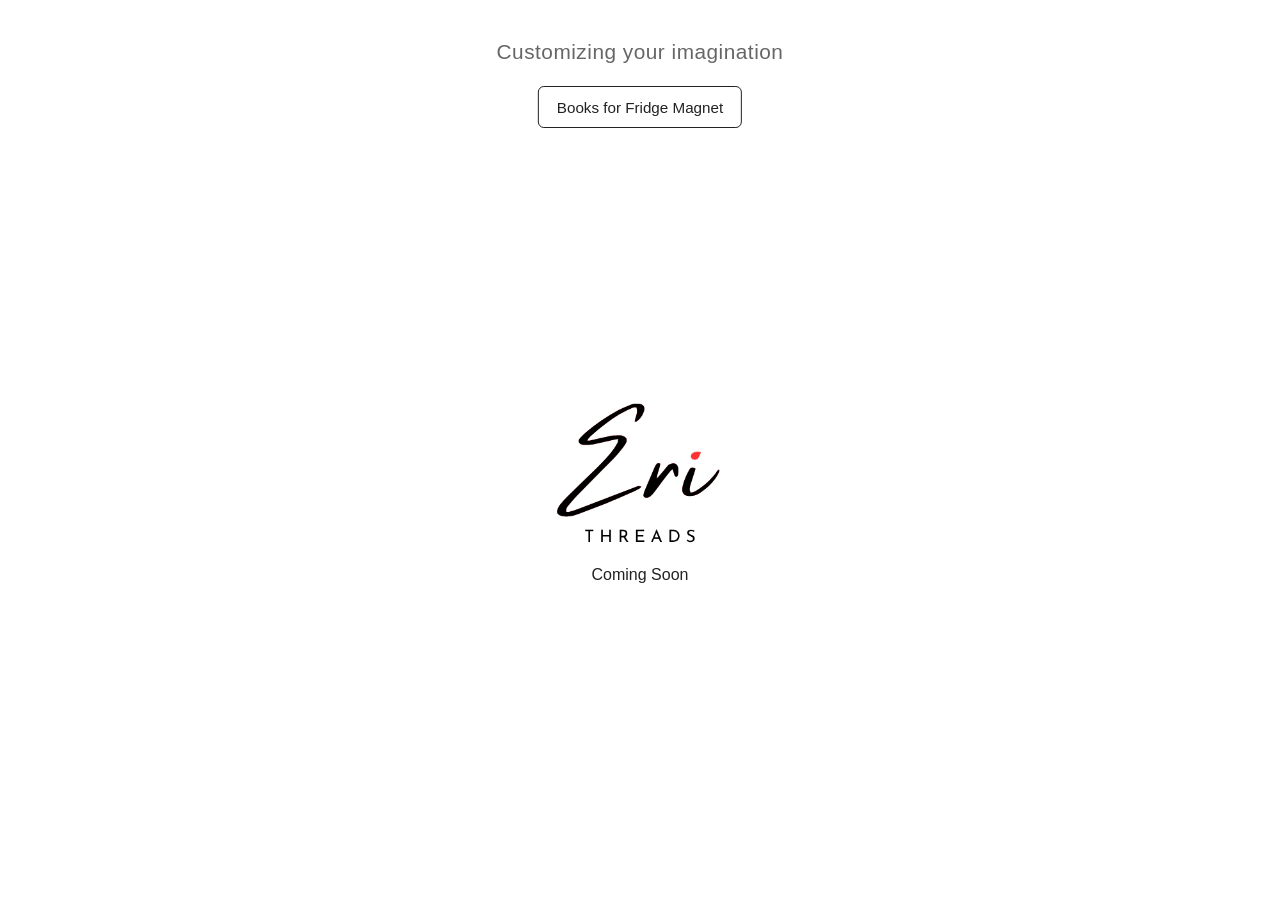
<file: index.html>
<!DOCTYPE html>
<html lang="en">
<head>
    <meta charset="UTF-8">
    <meta name="viewport" content="width=device-width, initial-scale=1.0">
    <title>Eri Threads</title>
    <link rel="icon" type="image/png" href="images/favicon.png">

    <link rel="stylesheet" href="style.css">
</head>
<body>

    <div class="container">

        <p class="tagline">
            Customizing your imagination
        </p>

        <a href="selectbooks.html" class="fridge-button">
            Books for Fridge Magnet
        </a>

        <img src="images/erithreadslogo.png"
             alt="EriThreads Logo"
             class="logo">

        <p class="coming-soon">
            Coming Soon
        </p>

    </div>


</body>
</html>
</file>
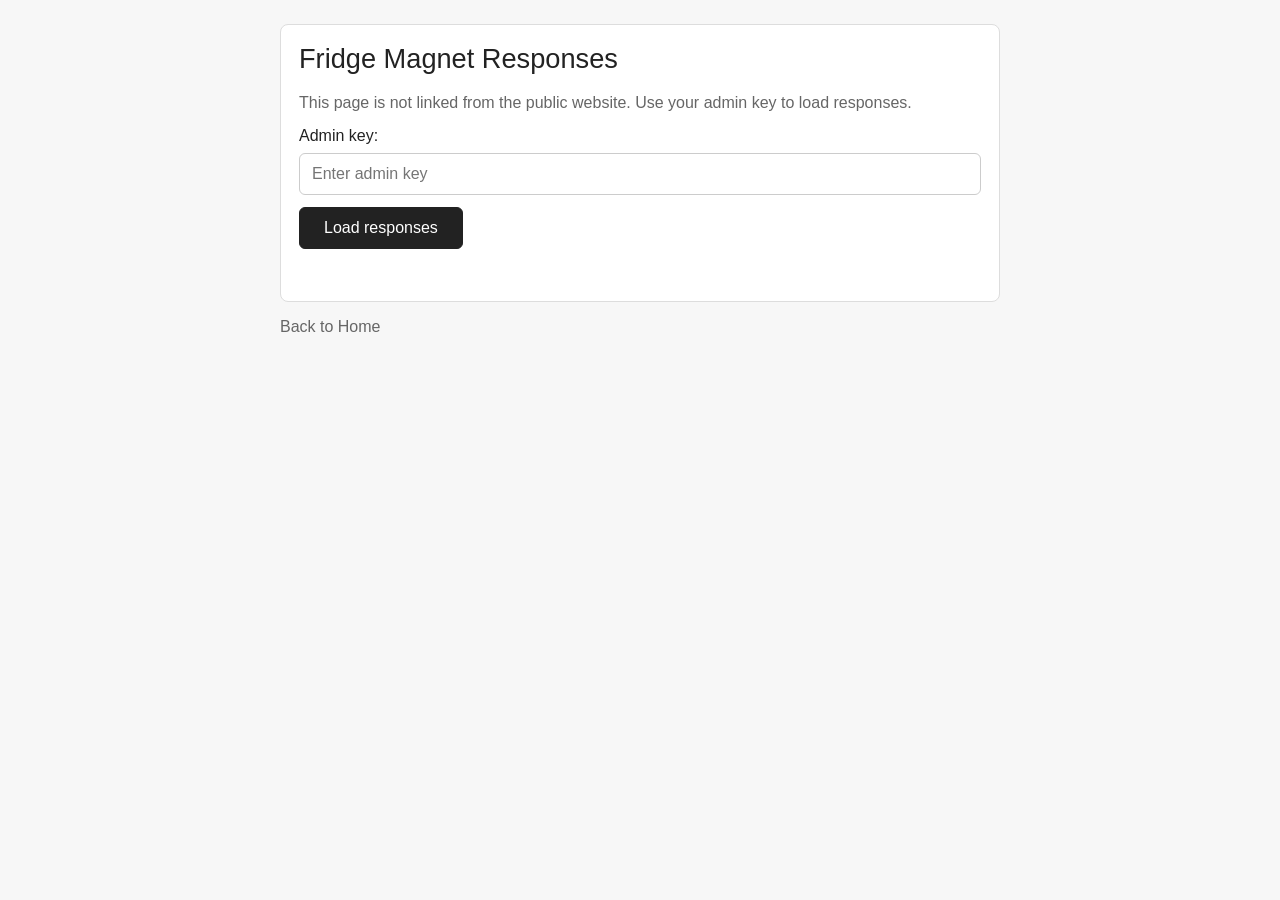
<file: admin-responses.html>
<!DOCTYPE html>
<html lang="en">
<head>
    <meta charset="UTF-8">
    <meta name="viewport" content="width=device-width, initial-scale=1.0">
    <title>Fridge Magnet Responses | EriThreads</title>
    <link rel="icon" type="image/png" href="images/favicon.png">

    <link rel="stylesheet" href="style.css">
</head>
<body class="form-page">

    <main class="admin-container">
        <section class="form-section">
            <h1 class="admin-title">Fridge Magnet Responses</h1>
            <p class="admin-note">
                This page is not linked from the public website. Use your admin key to load responses.
            </p>

            <label class="text-label">
                Admin key:
                <input type="password" data-admin-key placeholder="Enter admin key">
            </label>

            <button type="button" class="submit-button" data-load-responses>
                Load responses
            </button>

            <p class="form-message" data-admin-message aria-live="polite"></p>
        </section>

        <section class="responses-panel" data-responses-panel></section>

        <a href="https://erithreads.com" class="back-link">
            Back to Home
        </a>
    </main>

    <script src="form-config.js"></script>
    <script src="admin-responses.js"></script>
</body>
</html>
</file>
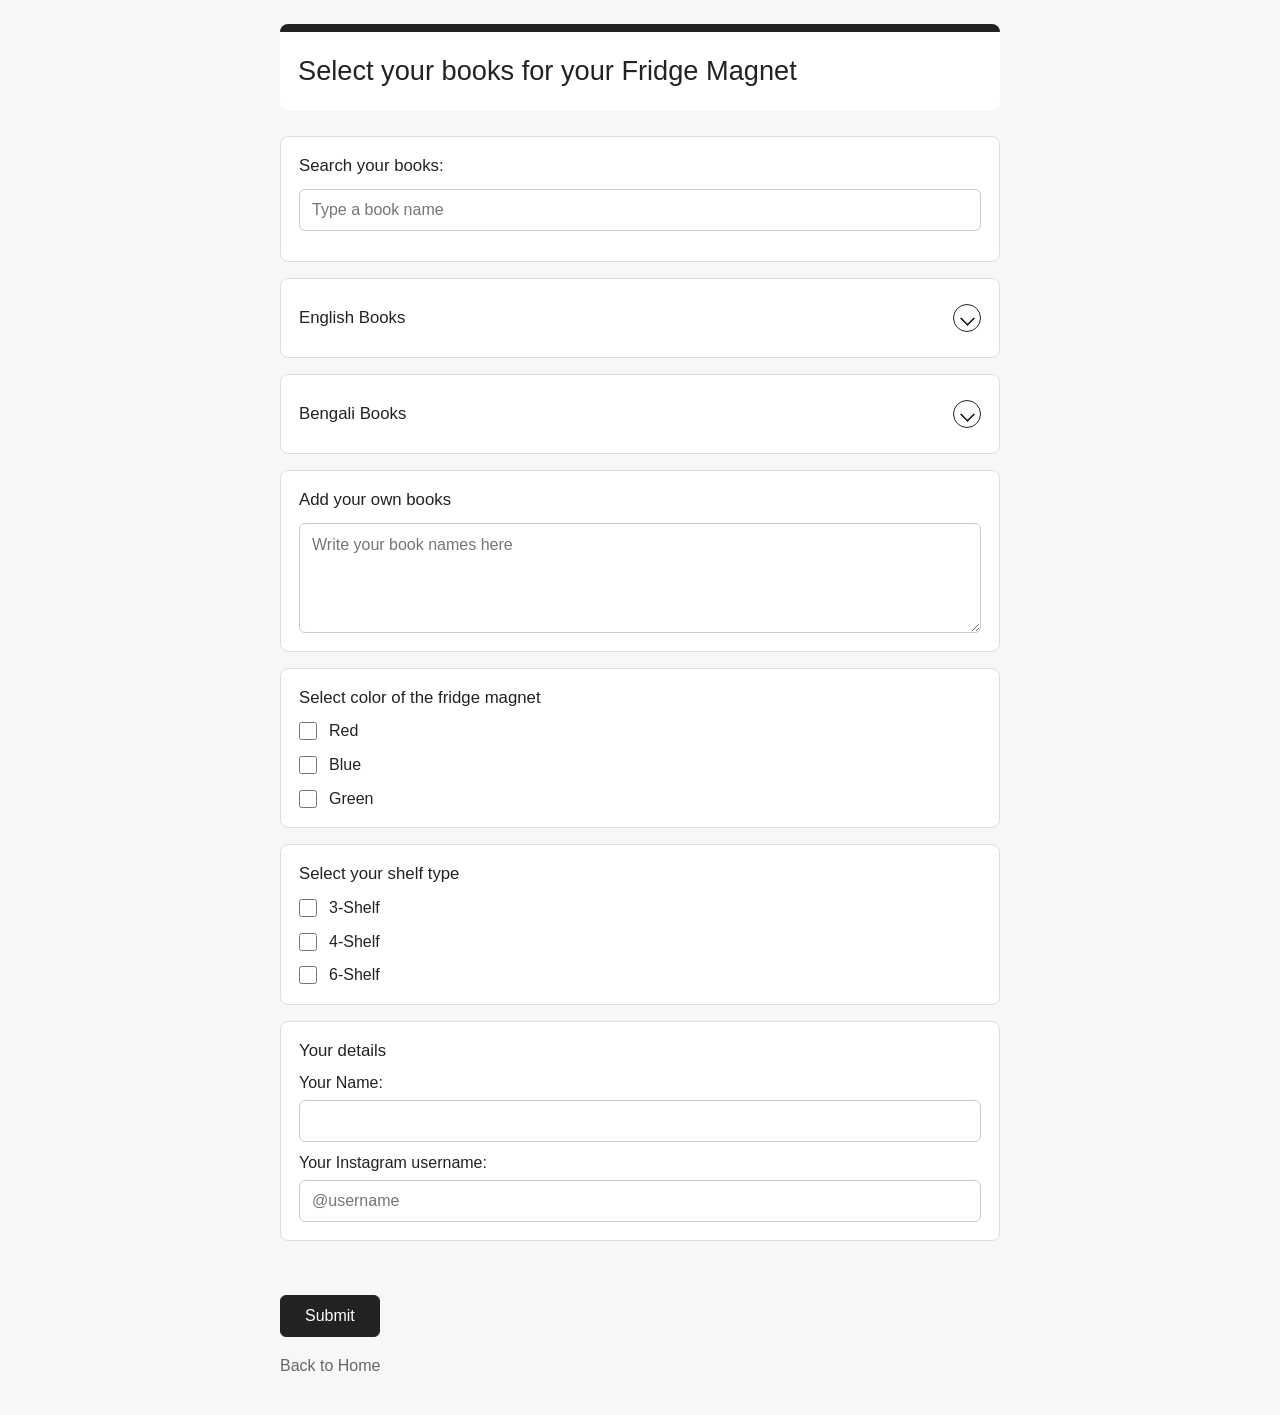
<file: books-for-fridge-magnet.html>
<!DOCTYPE html>
<html lang="en">
<head>
    <meta charset="UTF-8">
    <meta name="viewport" content="width=device-width, initial-scale=1.0">
    <title>Books for Fridge Magnet | EriThreads</title>

    <link rel="stylesheet" href="style.css">
</head>
<body class="form-page">

    <main class="form-container">
        <form class="book-form" data-book-form>
            <h1 class="form-title">
                Select your books for your Fridge Magnet
            </h1>

            <section class="form-section">
                <h2>Search your books:</h2>
                <input type="search"
                       class="search-input"
                       data-book-search
                       placeholder="Type a book name">
                <div class="search-results" data-search-results></div>
            </section>

            <section class="form-section book-category">
                <button type="button"
                        class="book-category-toggle"
                        data-book-toggle
                        aria-expanded="false">
                    <span>English Books</span>
                    <span class="book-category-icon" aria-hidden="true"></span>
                </button>
                <div class="options-list" data-english-books></div>
            </section>

            <section class="form-section book-category">
                <button type="button"
                        class="book-category-toggle"
                        data-book-toggle
                        aria-expanded="false">
                    <span>Bengali Books</span>
                    <span class="book-category-icon" aria-hidden="true"></span>
                </button>
                <div class="options-list" data-bengali-books></div>
            </section>

            <section class="form-section">
                <h2>Add your own books</h2>
                <textarea name="customBooks" rows="4" placeholder="Write your book names here"></textarea>
            </section>

            <section class="form-section">
                <h2>Select color of the fridge magnet</h2>
                <div class="options-list" data-colors></div>
            </section>

            <section class="form-section">
                <h2>Select your shelf type</h2>
                <div class="options-list" data-shelf-types></div>
            </section>

            <section class="form-section">
                <h2>Your details</h2>

                <label class="text-label">
                    Your Name:
                    <input type="text" name="customerName" autocomplete="name">
                </label>

                <label class="text-label">
                    Your Instagram username:
                    <input type="text" name="instagramUsername" placeholder="@username">
                </label>
            </section>

            <p class="form-message" data-form-message aria-live="polite"></p>

            <button type="submit" class="submit-button">
                Submit
            </button>
        </form>

        <form class="hidden-submit-form"
              data-hidden-submit-form
              method="post"
              target="submit-frame">
            <input type="hidden" name="payload" data-payload-input>
        </form>

        <iframe class="hidden-submit-frame" name="submit-frame" title="Form submission"></iframe>

        <a href="index.html" class="back-link">
            Back to Home
        </a>

    </main>

    <script src="form-config.js"></script>
    <script src="books-data.js"></script>
    <script src="fridge-form.js"></script>
</body>
</html>
</file>
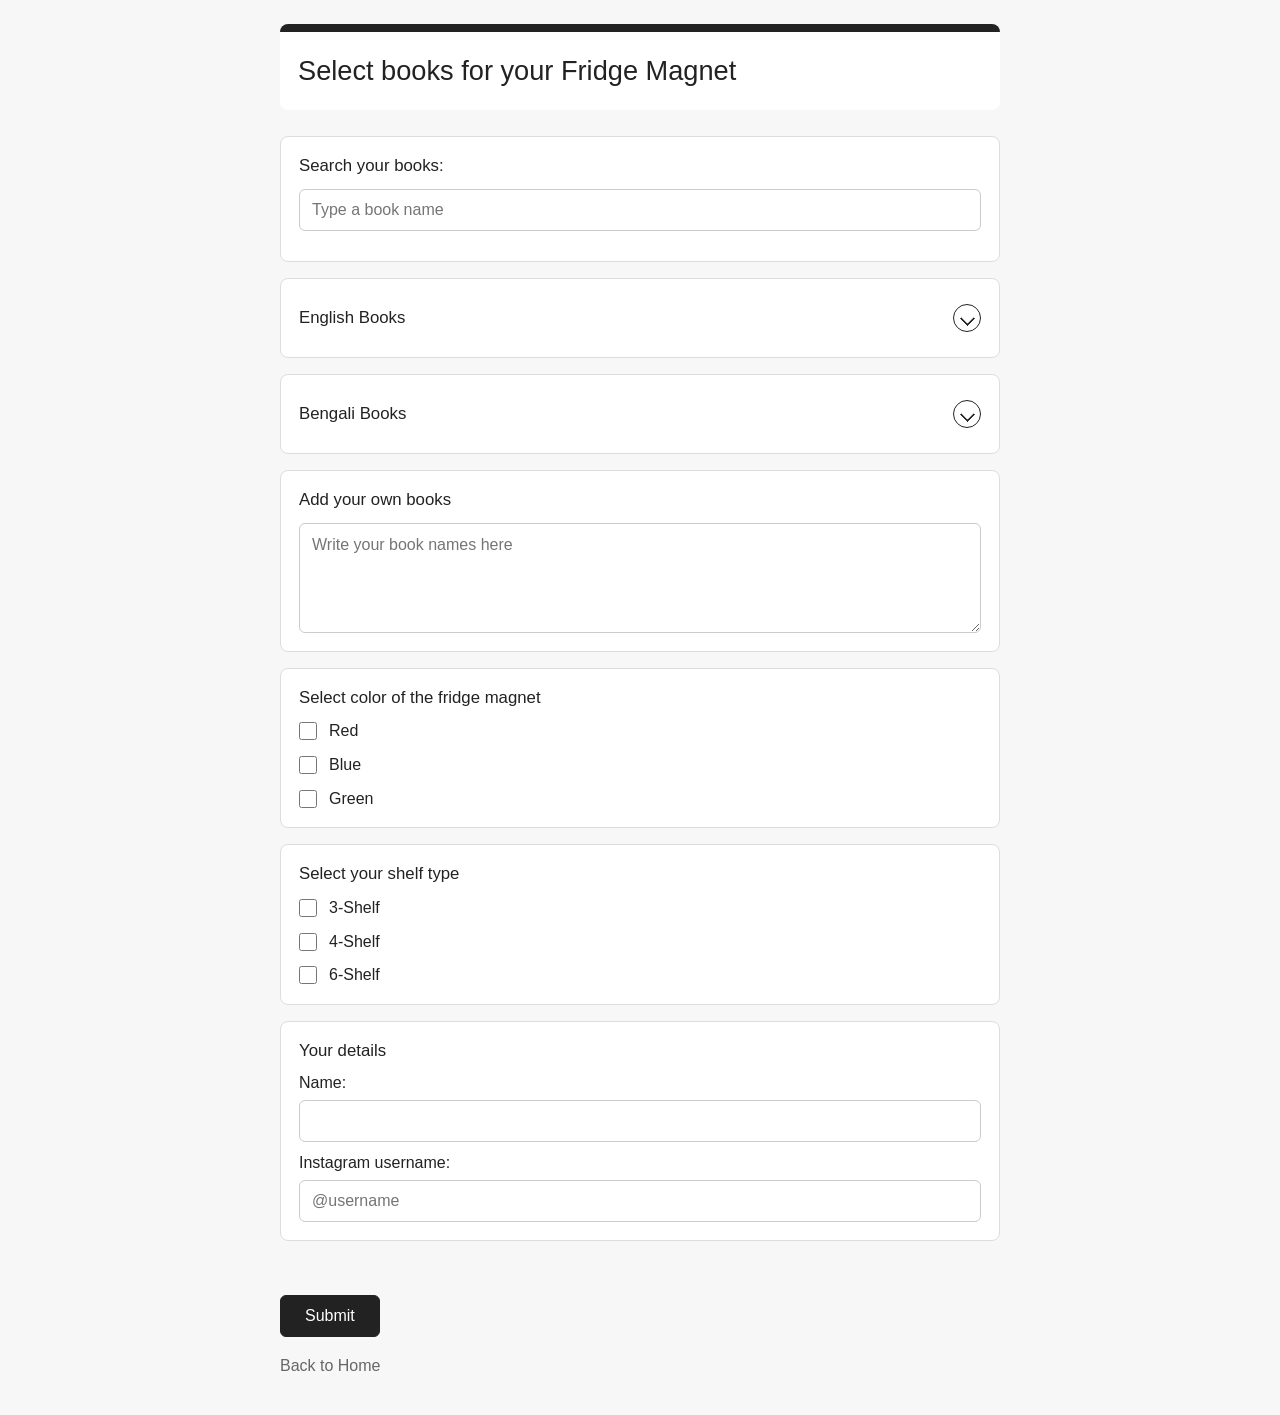
<file: selectbooks.html>
<!DOCTYPE html>
<html lang="en">
<head>
    <meta charset="UTF-8">
    <meta name="viewport" content="width=device-width, initial-scale=1.0">
    <title>Books for Fridge Magnet | EriThreads</title>
    <link rel="icon" type="image/png" href="images/favicon.png">

    <link rel="stylesheet" href="style.css">
</head>
<body class="form-page">

    <main class="form-container">
        <form class="book-form" data-book-form>
            <h1 class="form-title">
                Select books for your Fridge Magnet
            </h1>

            <section class="form-section">
                <h2>Search your books:</h2>
                <input type="search"
                       class="search-input"
                       data-book-search
                       placeholder="Type a book name">
                <div class="search-results" data-search-results></div>
            </section>

            <section class="form-section selected-books-section is-hidden" data-selected-books-section>
                <h2>Selected books</h2>
                <div class="selected-books-list" data-selected-books></div>
            </section>

            <section class="form-section book-category">
                <button type="button"
                        class="book-category-toggle"
                        data-book-toggle
                        aria-expanded="false">
                    <span>English Books</span>
                    <span class="book-category-icon" aria-hidden="true"></span>
                </button>
                <div class="options-list" data-english-books></div>
            </section>

            <section class="form-section book-category">
                <button type="button"
                        class="book-category-toggle"
                        data-book-toggle
                        aria-expanded="false">
                    <span>Bengali Books</span>
                    <span class="book-category-icon" aria-hidden="true"></span>
                </button>
                <div class="options-list" data-bengali-books></div>
            </section>

            <section class="form-section">
                <h2>Add your own books</h2>
                <textarea name="customBooks" rows="4" placeholder="Write your book names here"></textarea>
            </section>

            <section class="form-section">
                <h2>Select color of the fridge magnet</h2>
                <div class="options-list" data-colors></div>
            </section>

            <section class="form-section">
                <h2>Select your shelf type</h2>
                <div class="options-list" data-shelf-types></div>
            </section>

            <section class="form-section">
                <h2>Your details</h2>

                <label class="text-label">
                    Name:
                    <input type="text" name="customerName" autocomplete="name">
                </label>

                <label class="text-label">
                    Instagram username:
                    <input type="text" name="instagramUsername" placeholder="@username">
                </label>
            </section>

            <p class="form-message" data-form-message aria-live="polite"></p>

            <button type="submit" class="submit-button">
                Submit
            </button>
        </form>

        <form class="hidden-submit-form"
              data-hidden-submit-form
              method="post"
              target="submit-frame">
            <input type="hidden" name="payload" data-payload-input>
        </form>

        <iframe class="hidden-submit-frame" name="submit-frame" title="Form submission"></iframe>

        <a href="https://erithreads.com" class="back-link">
            Back to Home
        </a>

    </main>

    <script src="form-config.js"></script>
    <script src="books-data.js"></script>
    <script src="fridge-form.js"></script>
</body>
</html>
</file>
<file: style.css>
* {
    margin: 0;
    padding: 0;
    box-sizing: border-box;
}

body {
    font-family: "Segoe UI", Arial, sans-serif;
    background: #fff;
    color: #222;

    height: 100vh;

    display: flex;
    justify-content: center;
    align-items: center;
}

.container {
    display: flex;
    flex-direction: column;
    align-items: center;
}

.logo {
    width: 320px;
}


.logo-wrapper {
    position: relative;
    display: inline-block;
}

h1 {
    font-size: 3rem;
    font-weight: 300;
    letter-spacing: 2px;
    margin-bottom: 10px;
}

.tagline {
    position: fixed;
    top: 40px;
    left: 50%;
    transform: translateX(-50%);

    font-size: 1.3rem;
    color: #666;
    letter-spacing: 0.5px;
    white-space: nowrap;
}

.fridge-button {
    position: fixed;
    top: 86px;
    left: 50%;
    transform: translateX(-50%);

    display: inline-flex;
    align-items: center;
    justify-content: center;

    min-height: 42px;
    padding: 0 18px;
    border: 1px solid #222;
    border-radius: 6px;

    color: #222;
    font-size: 0.95rem;
    text-decoration: none;
    white-space: nowrap;
    background: #fff;
}

.fridge-button:hover,
.fridge-button:focus {
    background: #222;
    color: #fff;
}

@media (max-width: 600px) {
    .tagline {
        font-size: 0.9rem;
    }

    .fridge-button {
        top: 78px;
        min-height: 38px;
        font-size: 0.82rem;
        padding: 0 14px;
    }
}

.coming-soon {
    margin-top: -70px;
    white-space: nowrap;
}

.page-content {
    gap: 14px;
    text-align: center;
}

.page-logo {
    width: 220px;
}

.page-title {
    font-size: 1.6rem;
    font-weight: 400;
    letter-spacing: 0;
}

.back-link {
    margin-top: 12px;
    color: #666;
    text-decoration: none;
}

.back-link:hover,
.back-link:focus {
    color: #222;
    text-decoration: underline;
}

.form-page {
    min-height: 100vh;
    height: auto;
    align-items: flex-start;
    padding: 24px 16px 40px;
    background: #f7f7f7;
}

.form-container,
.admin-container {
    width: 100%;
    max-width: 720px;
}

.book-form {
    display: flex;
    flex-direction: column;
    gap: 16px;
    width: 100%;
}

.form-title {
    padding: 22px 18px;
    border-top: 8px solid #222;
    border-radius: 8px;
    background: #fff;
    font-size: 1.7rem;
    font-weight: 400;
    letter-spacing: 0;
    line-height: 1.25;
}

.form-section {
    display: flex;
    flex-direction: column;
    gap: 12px;
    padding: 18px;
    border: 1px solid #ddd;
    border-radius: 8px;
    background: #fff;
}

.form-section h2 {
    font-size: 1.05rem;
    font-weight: 500;
    line-height: 1.3;
}

.option-row {
    display: flex;
    align-items: flex-start;
    gap: 12px;
    width: 100%;
    font-size: 1rem;
    cursor: pointer;
}

.option-row input {
    width: 18px;
    height: 18px;
    margin-top: 2px;
    flex: 0 0 auto;
}

.option-text {
    display: flex;
    flex-direction: column;
    gap: 2px;
    line-height: 1.35;
}

.option-transliteration {
    color: #444;
}

textarea {
    width: 100%;
    min-height: 110px;
    padding: 12px;
    border: 1px solid #ccc;
    border-radius: 6px;
    font: inherit;
    resize: vertical;
}

.search-input,
.text-label input {
    width: 100%;
    min-height: 42px;
    padding: 10px 12px;
    border: 1px solid #ccc;
    border-radius: 6px;
    font: inherit;
}

.search-results {
    display: flex;
    flex-wrap: wrap;
    gap: 8px;
}

.search-result-button {
    min-height: 34px;
    padding: 0 12px;
    border: 1px solid #ccc;
    border-radius: 999px;
    background: #fff;
    color: #222;
    font: inherit;
    font-size: 0.92rem;
    cursor: pointer;
}

.search-result-button:hover,
.search-result-button:focus {
    border-color: #222;
}

.selected-books-section {
    gap: 14px;
}

.selected-books-list {
    display: flex;
    flex-wrap: wrap;
    gap: 8px;
}

.selected-book {
    display: inline-flex;
    align-items: flex-start;
    gap: 6px;
    max-width: 100%;
    padding: 8px 10px;
    border: 1px solid #ccc;
    border-radius: 999px;
    background: #fff;
}

.selected-book-remove {
    position: relative;
    flex: 0 0 auto;
    width: 20px;
    height: 20px;
    margin-top: 1px;
    border: 0;
    border-radius: 50%;
    background: transparent;
    color: #222;
    cursor: pointer;
}

.selected-book-remove::before,
.selected-book-remove::after {
    content: "";
    position: absolute;
    top: 9px;
    left: 5px;
    width: 10px;
    height: 2px;
    border-radius: 999px;
    background: #222;
}

.selected-book-remove::before {
    transform: rotate(45deg);
}

.selected-book-remove::after {
    transform: rotate(-45deg);
}

.selected-book-remove:hover,
.selected-book-remove:focus {
    background: #eee;
}

.empty-state {
    color: #666;
    font-size: 0.95rem;
}

.is-hidden {
    display: none;
}

.options-list {
    display: flex;
    flex-direction: column;
    gap: 12px;
}

.book-category-toggle {
    display: flex;
    align-items: center;
    justify-content: space-between;
    width: 100%;
    min-height: 42px;
    padding: 0;
    border: 0;
    background: transparent;
    color: #222;
    font: inherit;
    font-size: 1.05rem;
    font-weight: 500;
    text-align: left;
    cursor: pointer;
}

.book-category-icon {
    position: relative;
    width: 28px;
    height: 28px;
    flex: 0 0 28px;
    border: 1px solid #222;
    border-radius: 50%;
    transition: transform 0.2s ease;
}

.book-category-icon::before {
    content: "";
    position: absolute;
    top: 8px;
    left: 8px;
    width: 9px;
    height: 9px;
    border-right: 2px solid #222;
    border-bottom: 2px solid #222;
    border-radius: 1px;
    transform: rotate(45deg);
}

.book-category .options-list {
    display: none;
}

.book-category.is-open .options-list {
    display: flex;
}

.book-category.is-open .book-category-icon {
    transform: rotate(180deg);
}

.text-label {
    display: flex;
    flex-direction: column;
    gap: 8px;
    font-size: 1rem;
}

.submit-button {
    align-self: flex-start;
    min-height: 42px;
    padding: 0 24px;
    border: 1px solid #222;
    border-radius: 6px;
    background: #222;
    color: #fff;
    font: inherit;
    cursor: pointer;
}

.submit-button:hover,
.submit-button:focus {
    background: #000;
}

.form-container .back-link {
    display: inline-block;
    margin-top: 20px;
}

.hidden-submit-form,
.hidden-submit-frame {
    display: none;
}

.form-message {
    display: flex;
    align-items: center;
    gap: 8px;
    min-height: 22px;
    color: #666;
}

.form-message[data-type="pending"]::before {
    content: "";
    width: 16px;
    height: 16px;
    border: 2px solid #ccc;
    border-top-color: #222;
    border-radius: 50%;
    animation: spin 0.7s linear infinite;
}

.form-message[data-type="success"] {
    color: #126b33;
}

.form-message[data-type="error"] {
    color: #b00020;
}

@keyframes spin {
    to {
        transform: rotate(360deg);
    }
}

.admin-title {
    margin-bottom: 4px;
    font-size: 1.7rem;
    font-weight: 400;
    letter-spacing: 0;
}

.admin-note {
    color: #666;
    line-height: 1.5;
}

.responses-panel {
    display: flex;
    flex-direction: column;
    gap: 14px;
    margin-top: 16px;
}

.response-card {
    padding: 18px;
    border: 1px solid #ddd;
    border-radius: 8px;
    background: #fff;
}

.response-card h2 {
    margin-bottom: 12px;
    font-size: 1.1rem;
    font-weight: 500;
}

.response-card dl {
    display: grid;
    grid-template-columns: minmax(120px, 170px) 1fr;
    gap: 8px 14px;
}

.response-card dt {
    color: #666;
}

.response-card dd {
    overflow-wrap: anywhere;
}

@media (max-width: 600px) {
    .form-page {
        padding: 14px 10px 32px;
    }

    .form-title,
    .admin-title {
        font-size: 1.35rem;
    }

    .form-section,
    .response-card {
        padding: 14px;
    }

    .response-card dl {
        grid-template-columns: 1fr;
    }

    .response-card dt {
        margin-top: 6px;
    }
}
</file>
